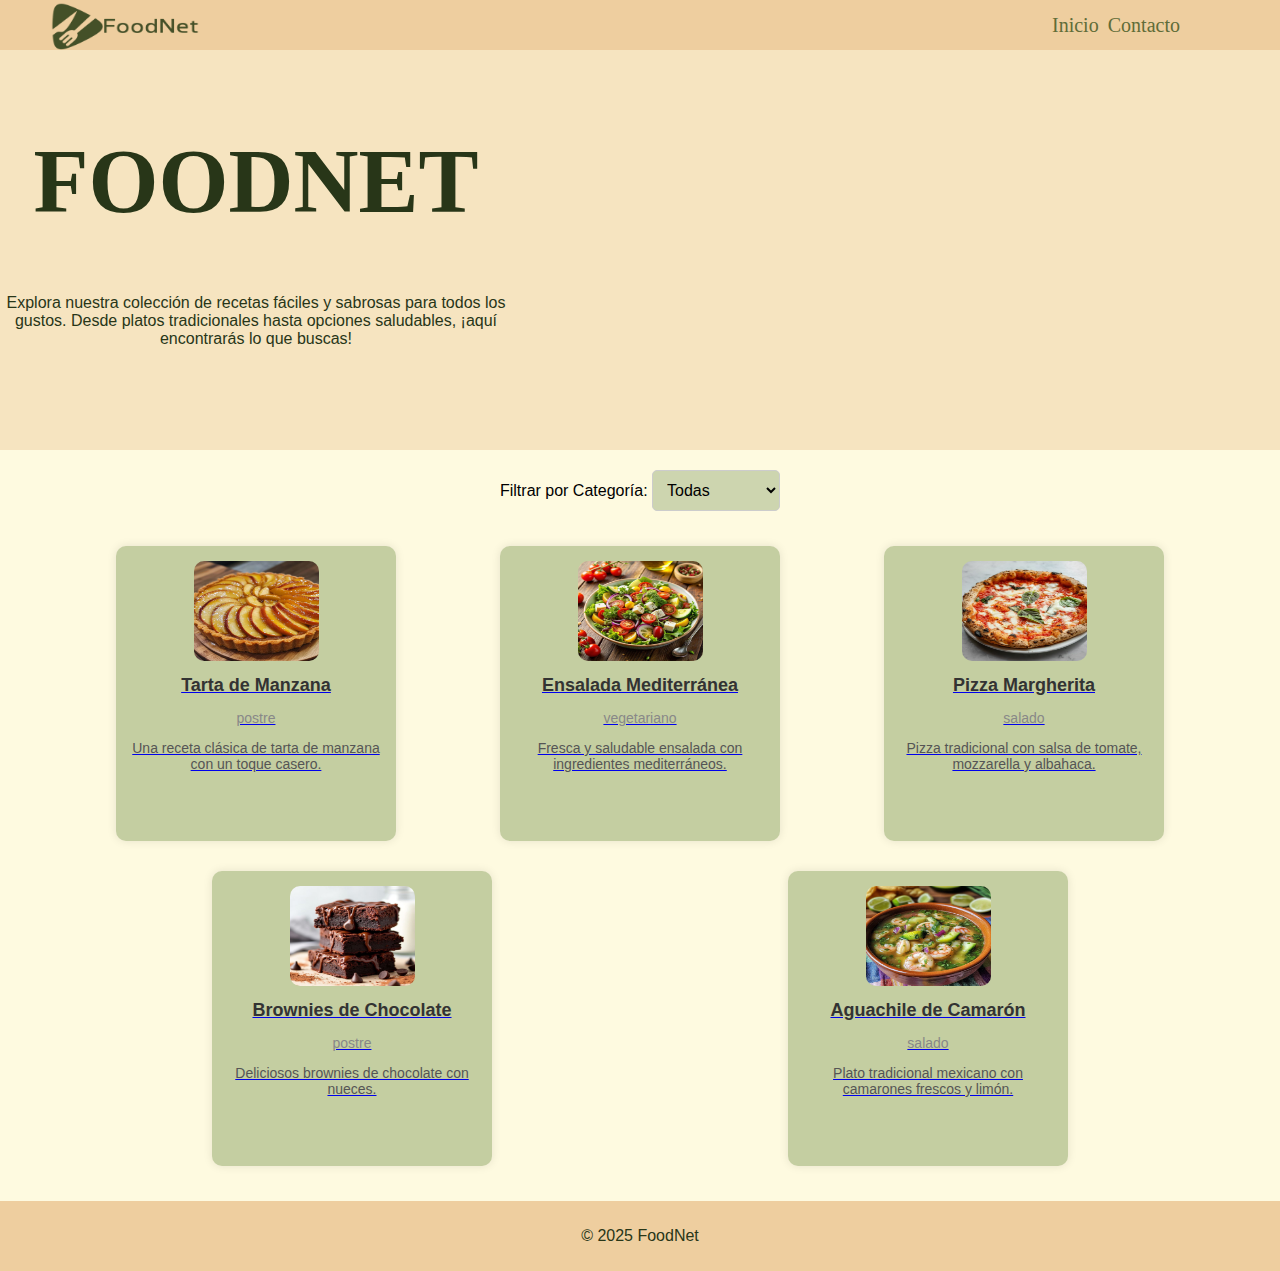
<file: index.html>
<!DOCTYPE html>
<html lang="es">
<head>
    <meta charset="UTF-8">
    <meta name="viewport" content="width=device-width, initial-scale=1.0">
    <title>FoodNet</title>
    <link rel="stylesheet" href="style.css"> <!-- Enlazamos el archivo CSS externo -->
</head>
<body>

    <div class="content">
        <div class="menu">
            <img src="./Logo.png" alt="">
            <div class="options">
                <a href="">Inicio</a>
                <a href="">Contacto</a>
            </div>
        </div>
        <header>
            <div class="info">
                <h1>FOODNET</h1>
                <p>Explora nuestra colección de recetas fáciles y sabrosas para todos los gustos. Desde platos tradicionales hasta opciones saludables, ¡aquí encontrarás lo que buscas!</p>
            </div>
        </header>
    
        <div class="container">
            <div class="filter">
                <label for="category-select">Filtrar por Categoría: </label>
                <select id="category-select" onchange="filterRecipes()">
                    <option value="all">Todas</option>
                    <option value="postre">Postres</option>
                    <option value="salado">Salado</option>
                    <option value="vegetariano">Vegetariano</option>
                </select>
            </div>
    
            <div class="recipe-card-container" id="recipe-list">
                <!-- Recetas se generarán aquí dinámicamente -->
            </div>
        </div>
    
        <footer>
            <p>&copy; 2025 FoodNet</p>
        </footer>

    </div>

    

    <script>
        // Datos de las recetas
        const recipes = [
            {
                title: "Tarta de Manzana",
                category: "postre",
                description: "Una receta clásica de tarta de manzana con un toque casero.",
                image: "./img/tartaManzana.jpg",
                link: "./html/TartaManzana.html"
            },
            {
                title: "Ensalada Mediterránea",
                category: "vegetariano",
                description: "Fresca y saludable ensalada con ingredientes mediterráneos.",
                image: "./img/EnsaladaMediterranea.jpg",
                link: "./html/EnsaladaMediterranea.html"
            },
            {
                title: "Pizza Margherita",
                category: "salado",
                description: "Pizza tradicional con salsa de tomate, mozzarella y albahaca.",
                image: "./img/PizzaMarguerita.jpg",
                link: "./html/PizzaMargherita.html"
            },
            {
                title: "Brownies de Chocolate",
                category: "postre",
                description: "Deliciosos brownies de chocolate con nueces.",
                image: "./img/BrowniesChocolate.jpg",
                link: "./html/BrowniesChocolate.html"
            },
            {
                title: "Aguachile de Camarón",
                category: "salado",
                description: "Plato tradicional mexicano con camarones frescos y limón.",
                image: "./img/AguachileCamaron.jpg",
                link: "./html/Aguachile.html"
            }
        ];

        // Función para mostrar las recetas en el catálogo
        function displayRecipes(filteredRecipes) {
            const recipeList = document.getElementById('recipe-list');
            recipeList.innerHTML = ""; // Limpiar el contenedor antes de agregar nuevas recetas
            filteredRecipes.forEach(recipe => {
                const recipeCard = document.createElement('div');
                recipeCard.classList.add('recipe-card');
                recipeCard.innerHTML = `
                    <a href="${recipe.link}">
                    <img src="${recipe.image}" alt="${recipe.title}">
                    <h3 class="recipe-title">${recipe.title}</h3>
                    <p class="recipe-category">${recipe.category}</p>
                    <p class="recipe-description">${recipe.description}</p>
                `;
                recipeList.appendChild(recipeCard);
            });
        }

        // Filtrar recetas por categoría seleccionada
        function filterRecipes() {
            // Obtenemos el valor seleccionado en el filtro usando getElementById
            const categorySelect = document.getElementById('category-select');
            const selectedCategory = categorySelect.value;

            // Filtrar recetas según la categoría seleccionada
            if (selectedCategory === "all") {
                displayRecipes(recipes); // Mostrar todas las recetas si es "todas"
            } else {
                const filteredRecipes = recipes.filter(recipe => recipe.category === selectedCategory);
                displayRecipes(filteredRecipes);
            }
        }

        // Mostrar todas las recetas al cargar la página
        window.onload = function() {
            displayRecipes(recipes);
        };
    </script>

</body>
</html>
</file>
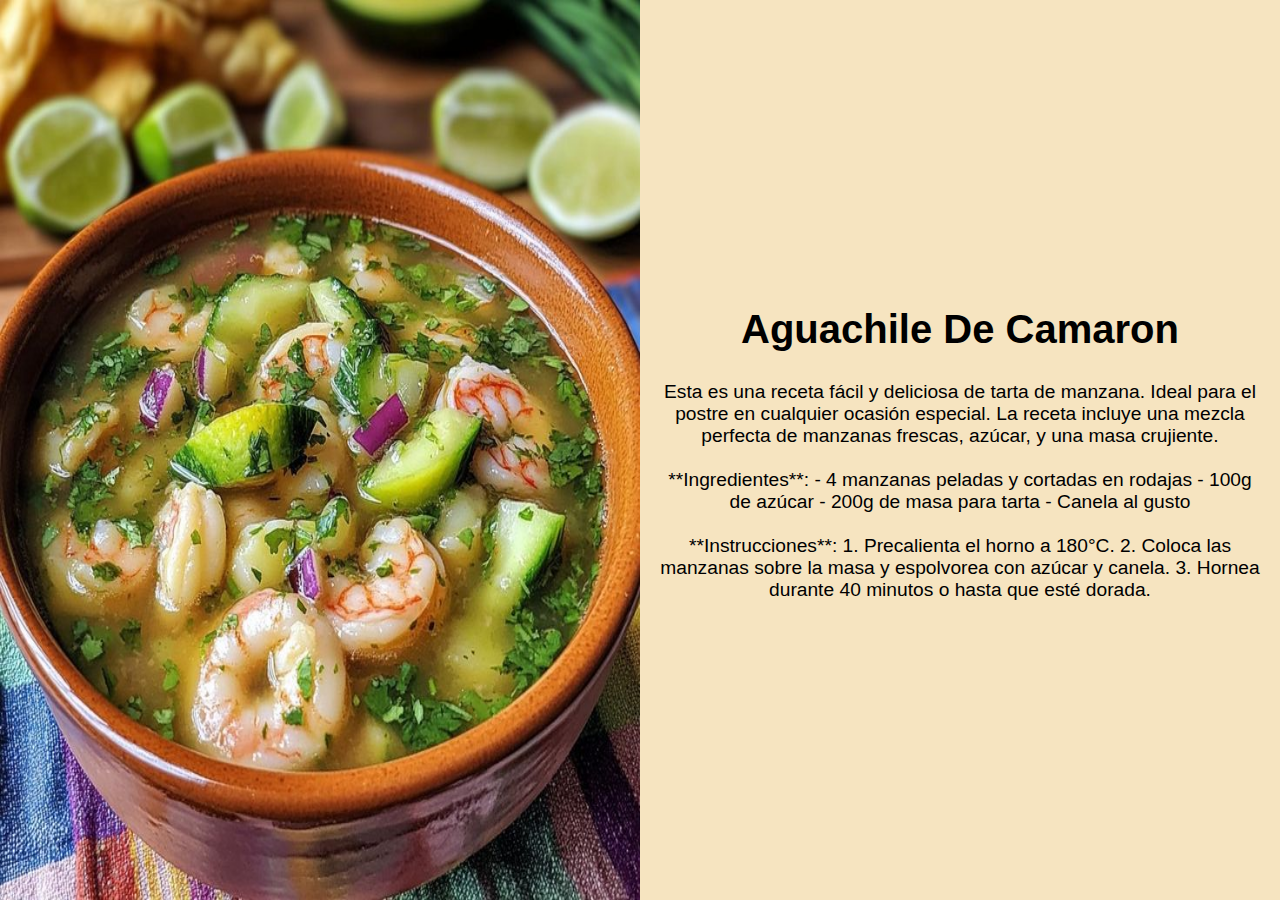
<file: html/Aguachile.html>
<!DOCTYPE html>
<html lang="es">
<head>
    <meta charset="UTF-8">
    <meta name="viewport" content="width=device-width, initial-scale=1.0">
    <title>Receta</title>
    <link rel="stylesheet" href="../receta.css">
</head>
<body>

    <div class="container">

        <img src="../img/AguachileCamaron.jpg" alt="">

        <!-- Contenido de la receta (lado derecho) -->
        <div class="right">
            <h1 class="recipe-title">Aguachile De Camaron</h1>
            <p class="recipe-content">
                Esta es una receta fácil y deliciosa de tarta de manzana. Ideal para el postre en cualquier ocasión especial. La receta incluye una mezcla perfecta de manzanas frescas, azúcar, y una masa crujiente.
                <br><br>
                **Ingredientes**:
                - 4 manzanas peladas y cortadas en rodajas
                - 100g de azúcar
                - 200g de masa para tarta
                - Canela al gusto
                <br><br>
                **Instrucciones**:
                1. Precalienta el horno a 180°C.
                2. Coloca las manzanas sobre la masa y espolvorea con azúcar y canela.
                3. Hornea durante 40 minutos o hasta que esté dorada.
            </p>
        </div>
    </div>

</body>
</html>
</file>
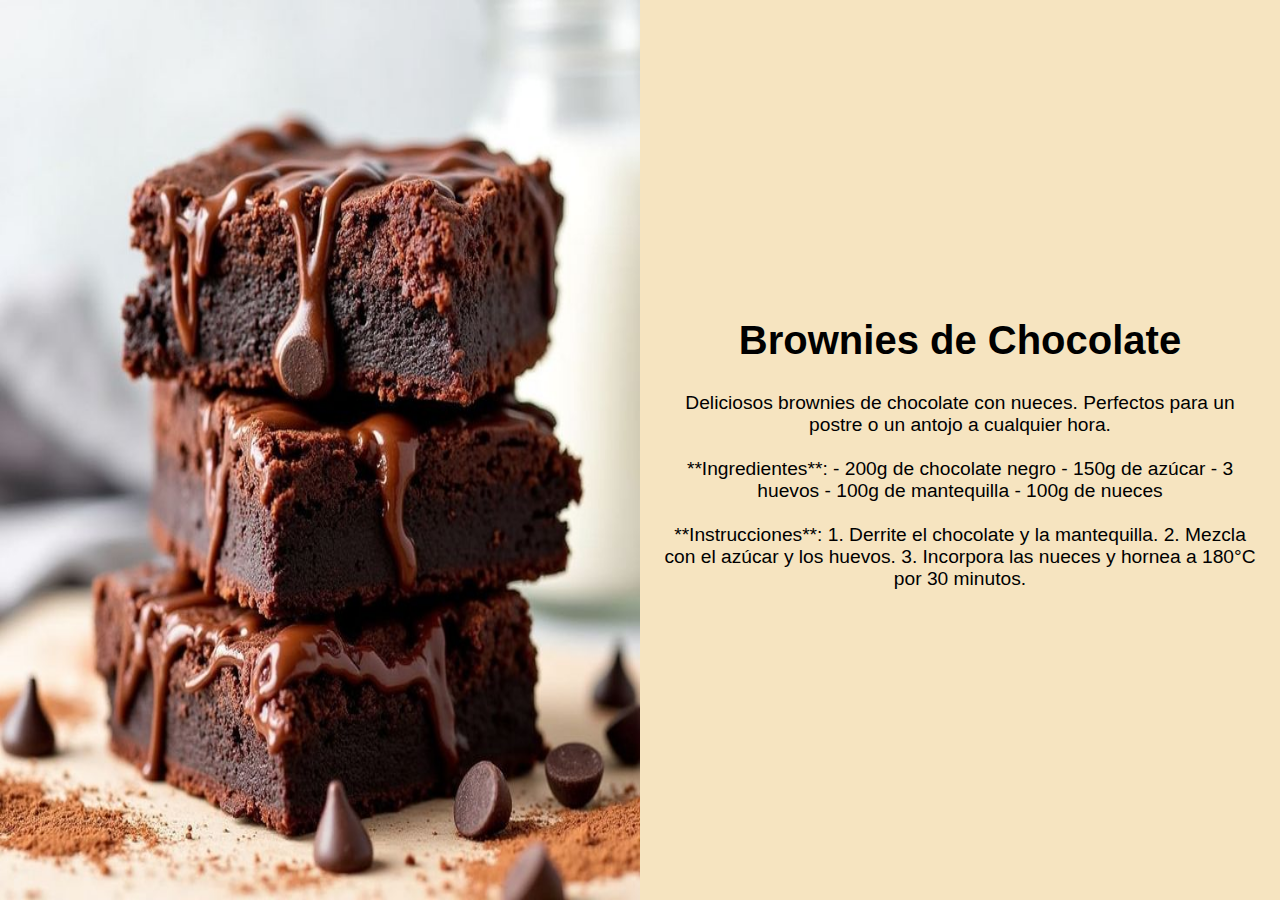
<file: html/BrowniesChocolate.html>
<!DOCTYPE html>
<html lang="es">
<head>
    <meta charset="UTF-8">
    <meta name="viewport" content="width=device-width, initial-scale=1.0">
    <title>Receta</title>
    <link rel="stylesheet" href="../receta.css">
</head>
<body>

    <div class="container">

        <img src="../img/BrowniesChocolate.jpg" alt="">

        <!-- Contenido de la receta (lado derecho) -->
        <div class="right">
            <h1 class="recipe-title">Brownies de Chocolate</h1>
            <p class="recipe-content">
                Deliciosos brownies de chocolate con nueces. Perfectos para un postre o un antojo a cualquier hora.
                    <br><br>
                    **Ingredientes**:
                    - 200g de chocolate negro
                    - 150g de azúcar
                    - 3 huevos
                    - 100g de mantequilla
                    - 100g de nueces
                    <br><br>
                    **Instrucciones**:
                    1. Derrite el chocolate y la mantequilla.
                    2. Mezcla con el azúcar y los huevos.
                    3. Incorpora las nueces y hornea a 180°C por 30 minutos.
            </p>
        </div>
    </div>

</body>
</html>
</file>
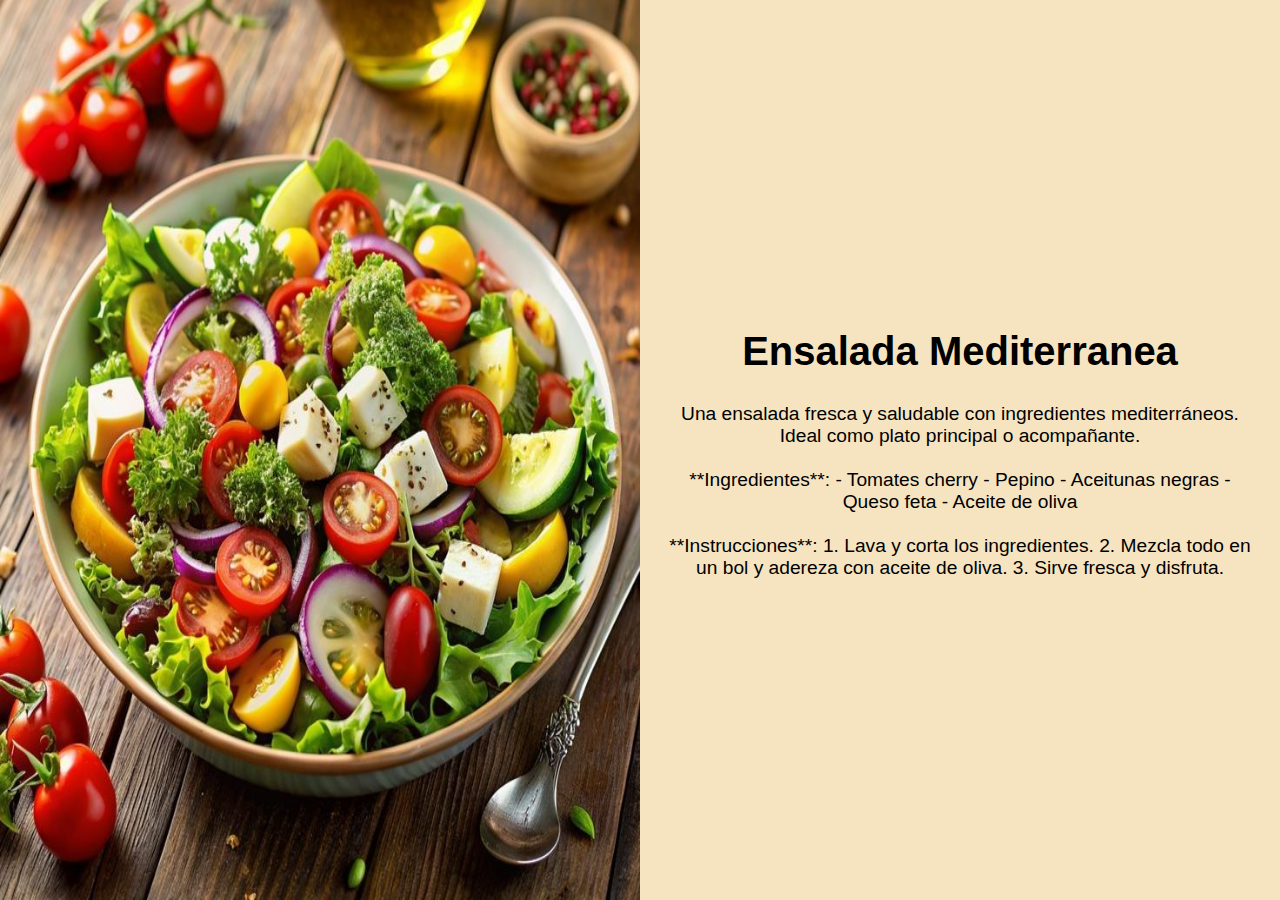
<file: html/EnsaladaMediterranea.html>
<!DOCTYPE html>
<html lang="es">
<head>
    <meta charset="UTF-8">
    <meta name="viewport" content="width=device-width, initial-scale=1.0">
    <title>Receta</title>
    <link rel="stylesheet" href="../receta.css">
</head>
<body>

    <div class="container">

        <img src="../img/EnsaladaMediterranea.jpg" alt="">

        <!-- Contenido de la receta (lado derecho) -->
        <div class="right">
            <h1 class="recipe-title">Ensalada Mediterranea</h1>
            <p class="recipe-content">
                Una ensalada fresca y saludable con ingredientes mediterráneos. Ideal como plato principal o acompañante.
                    <br><br>
                    **Ingredientes**:
                    - Tomates cherry
                    - Pepino
                    - Aceitunas negras
                    - Queso feta
                    - Aceite de oliva
                    <br><br>
                    **Instrucciones**:
                    1. Lava y corta los ingredientes.
                    2. Mezcla todo en un bol y adereza con aceite de oliva.
                    3. Sirve fresca y disfruta.

            </p>
        </div>
    </div>

</body>
</html>
</file>
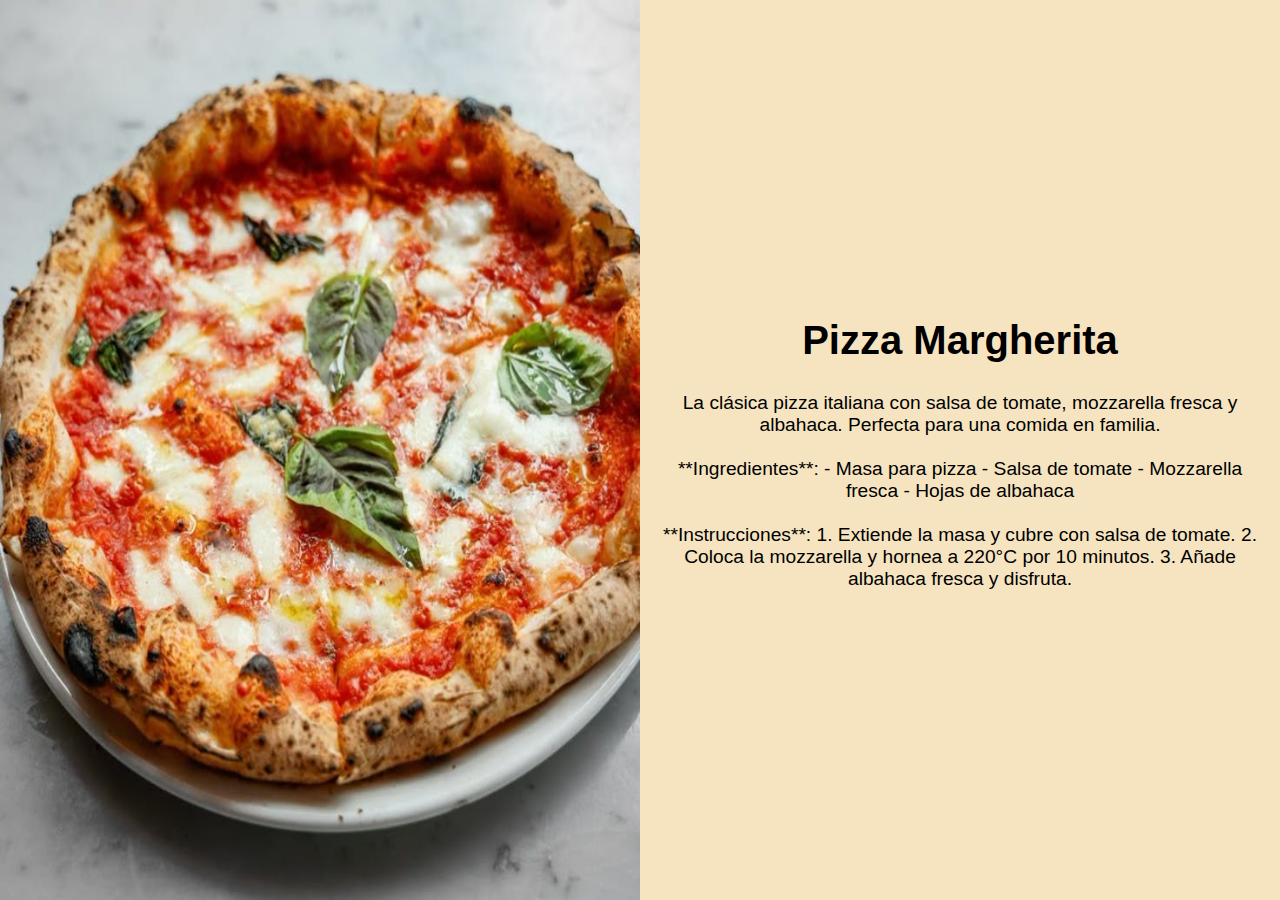
<file: html/PizzaMargherita.html>
<!DOCTYPE html>
<html lang="es">
<head>
    <meta charset="UTF-8">
    <meta name="viewport" content="width=device-width, initial-scale=1.0">
    <title>Receta</title>
    <link rel="stylesheet" href="../receta.css">
</head>
<body>

    <div class="container">

        <img src="../img/PizzaMarguerita.jpg" alt="">

        <div class="right">
            <h1 class="recipe-title">Pizza Margherita</h1>
            <p class="recipe-content">
                La clásica pizza italiana con salsa de tomate, mozzarella fresca y albahaca. Perfecta para una comida en familia.
                    <br><br>
                    **Ingredientes**:
                    - Masa para pizza
                    - Salsa de tomate
                    - Mozzarella fresca
                    - Hojas de albahaca
                    <br><br>
                    **Instrucciones**:
                    1. Extiende la masa y cubre con salsa de tomate.
                    2. Coloca la mozzarella y hornea a 220°C por 10 minutos.
                    3. Añade albahaca fresca y disfruta.

            </p>
        </div>
    </div>

</body>
</html>
</file>
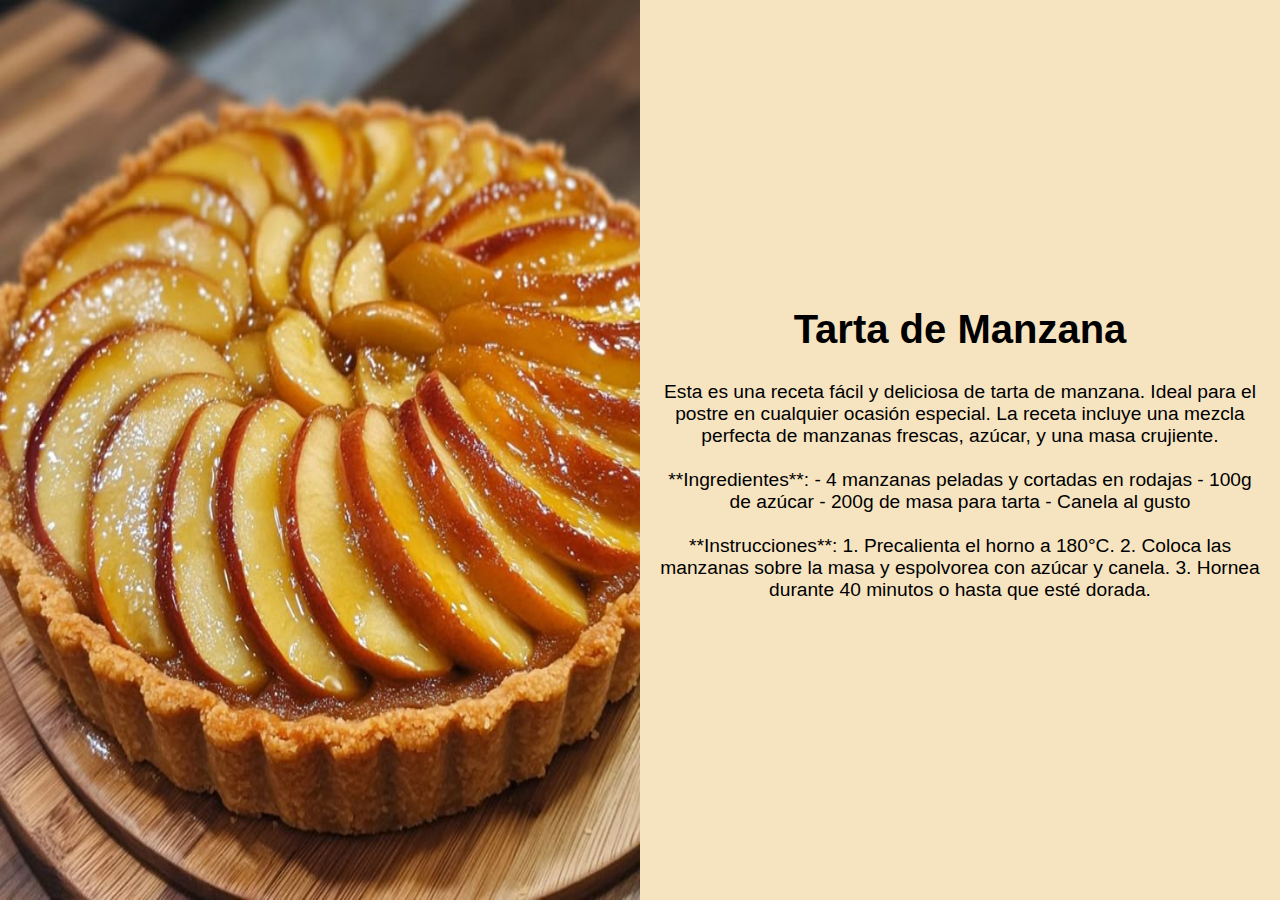
<file: html/TartaManzana.html>
<!DOCTYPE html>
<html lang="es">
<head>
    <meta charset="UTF-8">
    <meta name="viewport" content="width=device-width, initial-scale=1.0">
    <title>Receta</title>
    <link rel="stylesheet" href="../receta.css">
</head>
<body>

    <div class="container">

        <img src="../img/tartaManzana.jpg" alt="">

        <div class="right">
            <h1 class="recipe-title">Tarta de Manzana</h1>
            <p class="recipe-content">
                Esta es una receta fácil y deliciosa de tarta de manzana. Ideal para el postre en cualquier ocasión especial. La receta incluye una mezcla perfecta de manzanas frescas, azúcar, y una masa crujiente.
                <br><br>
                **Ingredientes**:
                - 4 manzanas peladas y cortadas en rodajas
                - 100g de azúcar
                - 200g de masa para tarta
                - Canela al gusto
                <br><br>
                **Instrucciones**:
                1. Precalienta el horno a 180°C.
                2. Coloca las manzanas sobre la masa y espolvorea con azúcar y canela.
                3. Hornea durante 40 minutos o hasta que esté dorada.
            </p>
        </div>
    </div>

</body>
</html>
</file>
<file: style.css>
body {
    font-family: Arial, sans-serif;
    background-color: #FEFAE0;
    margin: 0;
    padding: 0;
}

.content{
    height: 100vh;
}

.menu{
    height: 50px;
    justify-content: space-between;
    position: relative;
    display: flex;
    background-color: #EECE9F;
}

.menu img{
    width: 150px;
    height: 100%;
    margin-left: 50px;
}

.options{
    margin-right: 100px;
    width: 10%;
    display: flex;
    justify-content: space-between;
    font-size: 20px;
    align-items: center;
}

.options a{
    text-decoration: none;
    color: #606C38;
    font-family: 'Times New Roman', Times, serif;
}

header {
    padding: 20px 0;
    height: 40vh;
    background-color: #F6E4C0;
    position: relative;
    display: flex;
}

.info{
    align-items: center;
    justify-content: center;
    text-align: center;
    /* border: 1px solid black; */
    color: #283618;
    width: 40%;
    height: 100%;
}

.info h1{
    font-size: 90px;
    font-family: Georgia, 'Times New Roman', Times, serif;
}

.container {
    width: 90%;
    margin: 20px auto;
}

.filter {
    text-align: center;
    margin-bottom: 20px;
}

.filter select {
    padding: 10px;
    font-size: 16px;
    border-radius: 5px;
    border: 1px solid #ccc;
    background-color: #CDD5AF;
}

.recipe-card-container {
    display: flex;
    flex-wrap: wrap;
    justify-content: space-around;
}

.recipe-card {
    background-color: #C4CEA1;
    border-radius: 10px;
    box-shadow: 0 0 10px rgba(0, 0, 0, 0.1);
    margin: 15px;
    width: 250px;
    height: 265px;
    text-align: center;
    padding: 15px;
    transition: transform 0.3s ease;
}

.recipe-card img {
    width: 50%;
    height: 100px;
    border-radius: 10px;
}

.recipe-card:hover {
    transform: scale(1.05);
}

.recipe-title {
    font-size: 18px;
    color: #333;
    margin: 10px 0;
}

.recipe-category {
    font-size: 14px;
    color: #888;
}

.recipe-description {
    font-size: 14px;
    color: #555;
    margin-top: 10px;
}

footer {
    text-align: center;
    padding: 10px;
    background-color: #EECE9F;
    color: #283618;
}
</file>
<file: receta.css>
body, html {
    margin: 0;
    padding: 0;
    height: 100%;
    font-family: Arial, sans-serif;
}

/* Contenedor principal de la página */
.container {
    display: flex;
    height: 100vh; /* Utilizamos toda la altura de la ventana */
}

.container img {
    width: 50%;
    height: 100%;
    background-size: cover; 
    background-position: center;
}

.right {
    width: 50%; 
    padding: 20px;
    background-color: #F6E4C0; 
    display: flex;
    flex-direction: column;
    justify-content: center;
    align-items: center;
}

/* Título de la receta */
.recipe-title {
    font-size: 2.5em;
    margin-bottom: 10px;
}

/* Descripción de la receta */
.recipe-content {
    font-size: 1.2em;
    text-align: center;
    max-width: 600px;
}
</file>
